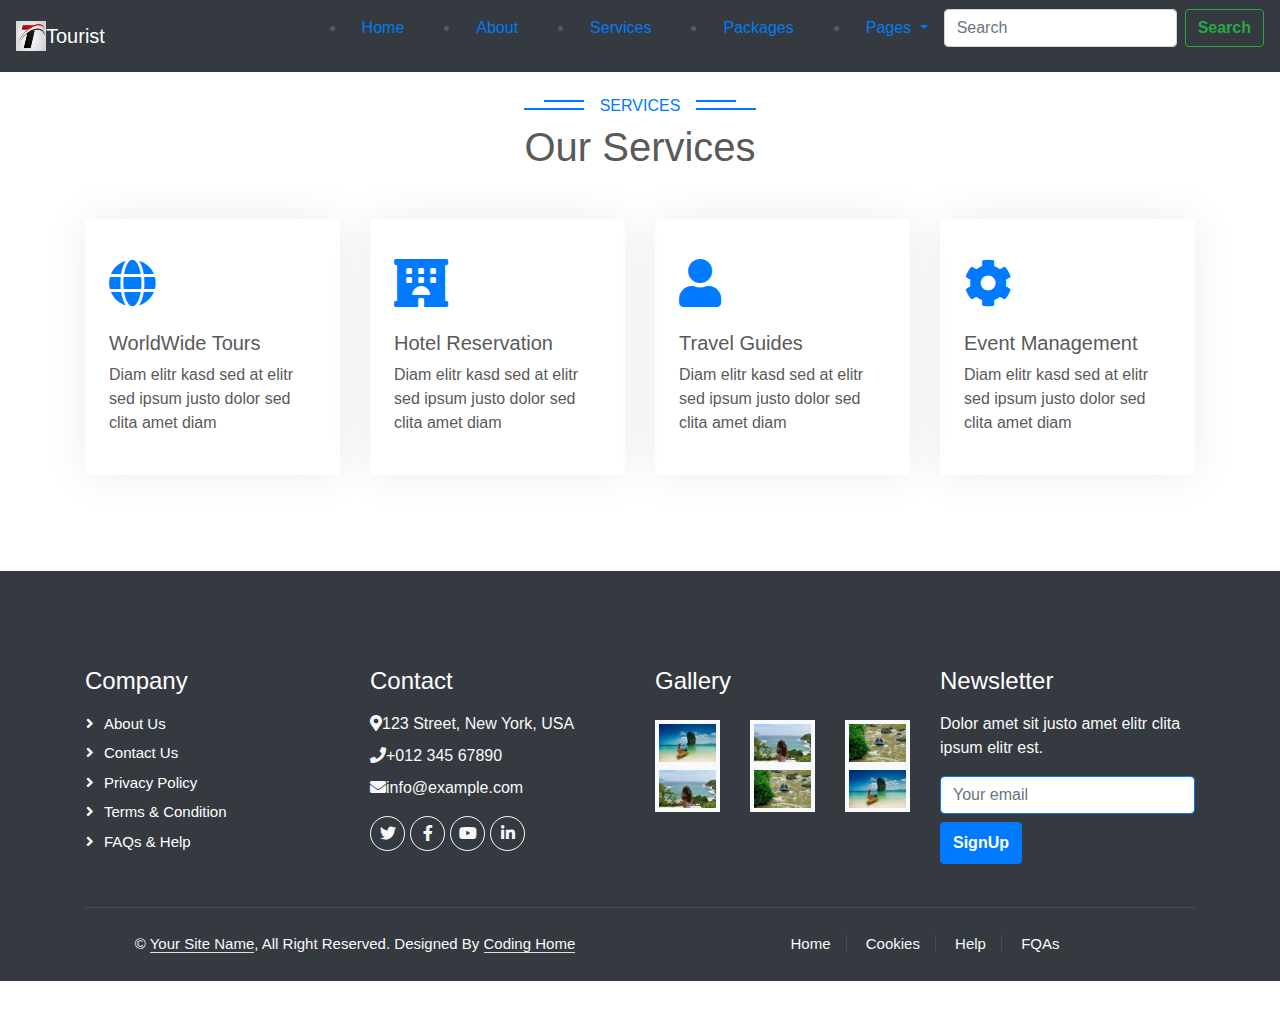
<file: service.html>
<! DOCTYPE html>
<html>
<head>
<title>Tourist</title>

<link rel="icon" type="image/x-icon" href="E:\project file\images\Travel.png">
 <meta charset="utf-8">
  <meta name="viewport" content="width=device-width, initial-scale=1">
<!-- Latest compiled and minified CSS -->
<link rel="stylesheet" href="https://cdn.jsdelivr.net/npm/bootstrap@4.6.2/dist/css/bootstrap.min.css">

<link rel="stylesheet" href="https://use.fontawesome.com/releases/v5.7.0/css/all.css" >


<!-- jQuery library -->
<script src="https://cdn.jsdelivr.net/npm/jquery@3.6.3/dist/jquery.slim.min.js"></script>

<!-- Popper JS -->
<script src="https://cdn.jsdelivr.net/npm/popper.js@1.16.1/dist/umd/popper.min.js"></script>

<!-- Latest compiled JavaScript -->
<script src="https://cdn.jsdelivr.net/npm/bootstrap@4.6.2/dist/js/bootstrap.bundle.min.js"></script>

</head>


    
   <link href="css/bootstrap.min.css" rel="stylesheet">
    
    <link href="css/stylesheet.css" rel="stylesheet">

<body>
    <header>
  <nav  class="navbar navbar-expand-md navbar-dark fixed-top bg-dark">
    <a  class="navbar-brand" href="#">
	<img src="images/Travel.png" width="30" height="30" class="d-inline-block align-top" alt="">Tourist</a>
    <button class="navbar-toggler" type="button" data-toggle="collapse" data-target="#navbarCollapse" aria-controls="navbarCollapse" aria-expanded="false" aria-label="Toggle navigation">
      <span class="navbar-toggler-icon"></span>
    </button>
    <div class="collapse navbar-collapse" id="navbarCollapse">
      <ul class="navbar-nav mr-auto"></ul>
        <ul><li class="nav-item active">
          <a href="index.html" class="nav-item nav-link active">Home <span class="sr-only">(current)</span></a></ul>
        <ul></li>
        <li class="nav-item">
          <a href="about.html" class="nav-item nav-link">About</a>
        </li></ul>
		<ul><li class="nav-item">
          <a href="service.html" class="nav-item nav-link">Services</a>
        </li></ul>
		<ul><li class="nav-item">
          <a href="package.html" class="nav-item nav-link">Packages</a>
        </li> </ul>
		<ul><li class="nav-item dropdown">
        <a class="nav-link dropdown-toggle" href="#" id="navbarDropdownMenuLink" data-toggle="dropdown" aria-haspopup="true" aria-expanded="false">
          Pages
        </a>
        <div class="dropdown-menu" aria-labelledby="navbarDropdownMenuLink">
          <a href="destination.html" class="dropdown-item">Destination</a>
                            <a href="Road Trips.html" class="dropdown-item">Road Trips</a>
                            <a href="team.html" class="dropdown-item">Travel Guides</a>
                            <a href="testimonial.html" class="dropdown-item">Testimonial</a>
                            </div>
      </li>
      </ul>
      <form class="form-inline mt-2 mt-md-0">
        <input class="form-control mr-sm-2" type="text" placeholder="Search" aria-label="Search">
        <button class="btn btn-outline-success my-2 my-sm-0" type="submit">Search</button>
      </form>
    </div>
  </nav>
</header>
  <!-- Service Start -->
    <div class="container-xxl py-5">
        <div class="container">
            <div class="text-center wow fadeInUp" data-wow-delay="0.1s">
                <h6 class="section-title bg-white text-center text-primary px-3">Services</h6>
                <h1 class="mb-5">Our Services</h1>
            </div>
            <div class="row g-4">
                <div class="col-lg-3 col-sm-6 wow fadeInUp" data-wow-delay="0.1s">
                    <div class="service-item rounded pt-3">
                        <div class="p-4">
                            <i class="fa fa-3x fa-globe text-primary mb-4"></i>
                            <h5>WorldWide Tours</h5>
                            <p>Diam elitr kasd sed at elitr sed ipsum justo dolor sed clita amet diam</p>
                        </div>
                    </div>
                </div>
                <div class="col-lg-3 col-sm-6 wow fadeInUp" data-wow-delay="0.3s">
                    <div class="service-item rounded pt-3">
                        <div class="p-4">
                            <i class="fa fa-3x fa-hotel text-primary mb-4"></i>
                            <h5>Hotel Reservation</h5>
                            <p>Diam elitr kasd sed at elitr sed ipsum justo dolor sed clita amet diam</p>
                        </div>
                    </div>
                </div>
                <div class="col-lg-3 col-sm-6 wow fadeInUp" data-wow-delay="0.5s">
                    <div class="service-item rounded pt-3">
                        <div class="p-4">
                            <i class="fa fa-3x fa-user text-primary mb-4"></i>
                            <h5>Travel Guides</h5>
                            <p>Diam elitr kasd sed at elitr sed ipsum justo dolor sed clita amet diam</p>
                        </div>
                    </div>
                </div>
                <div class="col-lg-3 col-sm-6 wow fadeInUp" data-wow-delay="0.7s">
                    <div class="service-item rounded pt-3">
                        <div class="p-4">
                            <i class="fa fa-3x fa-cog text-primary mb-4"></i>
                            <h5>Event Management</h5>
                            <p>Diam elitr kasd sed at elitr sed ipsum justo dolor sed clita amet diam</p>
                        </div>
                    </div>
                </div>
            </div>
        </div>
    </div>
    <!-- Service End -->
	  <!-- Footer Start -->
    <div class="container-fluid bg-dark text-light footer pt-5 mt-5 wow fadeIn" data-wow-delay="0.1s">
        <div class="container py-5">
            <div class="row g-5">
                <div class="col-lg-3 col-md-6">
                    <h4 class="text-white mb-3">Company</h4>
                    <a class="btn btn-link" href="">About Us</a>
                    <a class="btn btn-link" href="">Contact Us</a>
                    <a class="btn btn-link" href="">Privacy Policy</a>
                    <a class="btn btn-link" href="">Terms & Condition</a>
                    <a class="btn btn-link" href="">FAQs & Help</a>
                </div>
                <div class="col-lg-3 col-md-6">
                    <h4 class="text-white mb-3">Contact</h4>
                    <p class="mb-2"><i class="fa fa-map-marker-alt me-3"></i>123 Street, New York, USA</p>
                    <p class="mb-2"><i class="fas fa-phone me-3"></i>+012 345 67890</p>
                    <p class="mb-2"><i class="fa fa-envelope me-3"></i>info@example.com</p>
                    <div class="d-flex pt-2">
                        <a class="btn btn-outline-light btn-social" href=""><i class="fab fa-twitter"></i></a>
                        <a class="btn btn-outline-light btn-social" href=""><i class="fab fa-facebook-f"></i></a>
                        <a class="btn btn-outline-light btn-social" href=""><i class="fab fa-youtube"></i></a>
                        <a class="btn btn-outline-light btn-social" href=""><i class="fab fa-linkedin-in"></i></a>
                    </div>
                </div>
                <div class="col-lg-3 col-md-6">
                    <h4 class="text-white mb-3">Gallery</h4>
                    <div class="row g-2 pt-2">
                        <div class="col-4">
                            <img class="img-fluid bg-light p-1" src="images/package-1.jpg" alt="">
                        </div>
                        <div class="col-4">
                            <img class="img-fluid bg-light p-1" src="images/package-2.jpg" alt="">
                        </div>
                        <div class="col-4">
                            <img class="img-fluid bg-light p-1" src="images/package-3.jpg" alt="">
                        </div>
                        <div class="col-4">
                            <img class="img-fluid bg-light p-1" src="images/package-2.jpg" alt="">
                        </div>
                        <div class="col-4">
                            <img class="img-fluid bg-light p-1" src="images/package-3.jpg" alt="">
                        </div>
                        <div class="col-4">
                            <img class="img-fluid bg-light p-1" src="images/package-1.jpg" alt="">
                        </div>
                    </div>
                </div>
                <div class="col-lg-3 col-md-6">
                    <h4 class="text-white mb-3">Newsletter</h4>
                    <p>Dolor amet sit justo amet elitr clita ipsum elitr est.</p>
                    <div class="position-relative mx-auto" style="max-width: 400px;">
                        <input class="form-control border-primary w-100 py-3 ps-4 pe-5" type="text" placeholder="Your email">
                        <button type="button" class="btn btn-primary py-2 position-absolute top-0 end-0 mt-2 me-2">SignUp</button>
                    </div>
                </div>
            </div>
        </div>
        <div class="container">
            <div class="copyright">
                <div class="row">
                    <div class="col-md-6 text-center text-md-start mb-3 mb-md-0">
                        &copy; <a class="border-bottom" href="#">Your Site Name</a>, All Right Reserved.

                    
                        Designed By <a class="border-bottom" href="#">Coding Home</a>
                    </div>
                    <div class="col-md-6 text-center text-md-end">
                        <div class="footer-menu">
                            <a href="">Home</a>
                            <a href="">Cookies</a>
                            <a href="">Help</a>
                            <a href="">FQAs</a>
                        </div>
                    </div>
                </div>
            </div>
        </div>
    </div>
    <!-- Footer End -->
	</body>
</html>
</file>
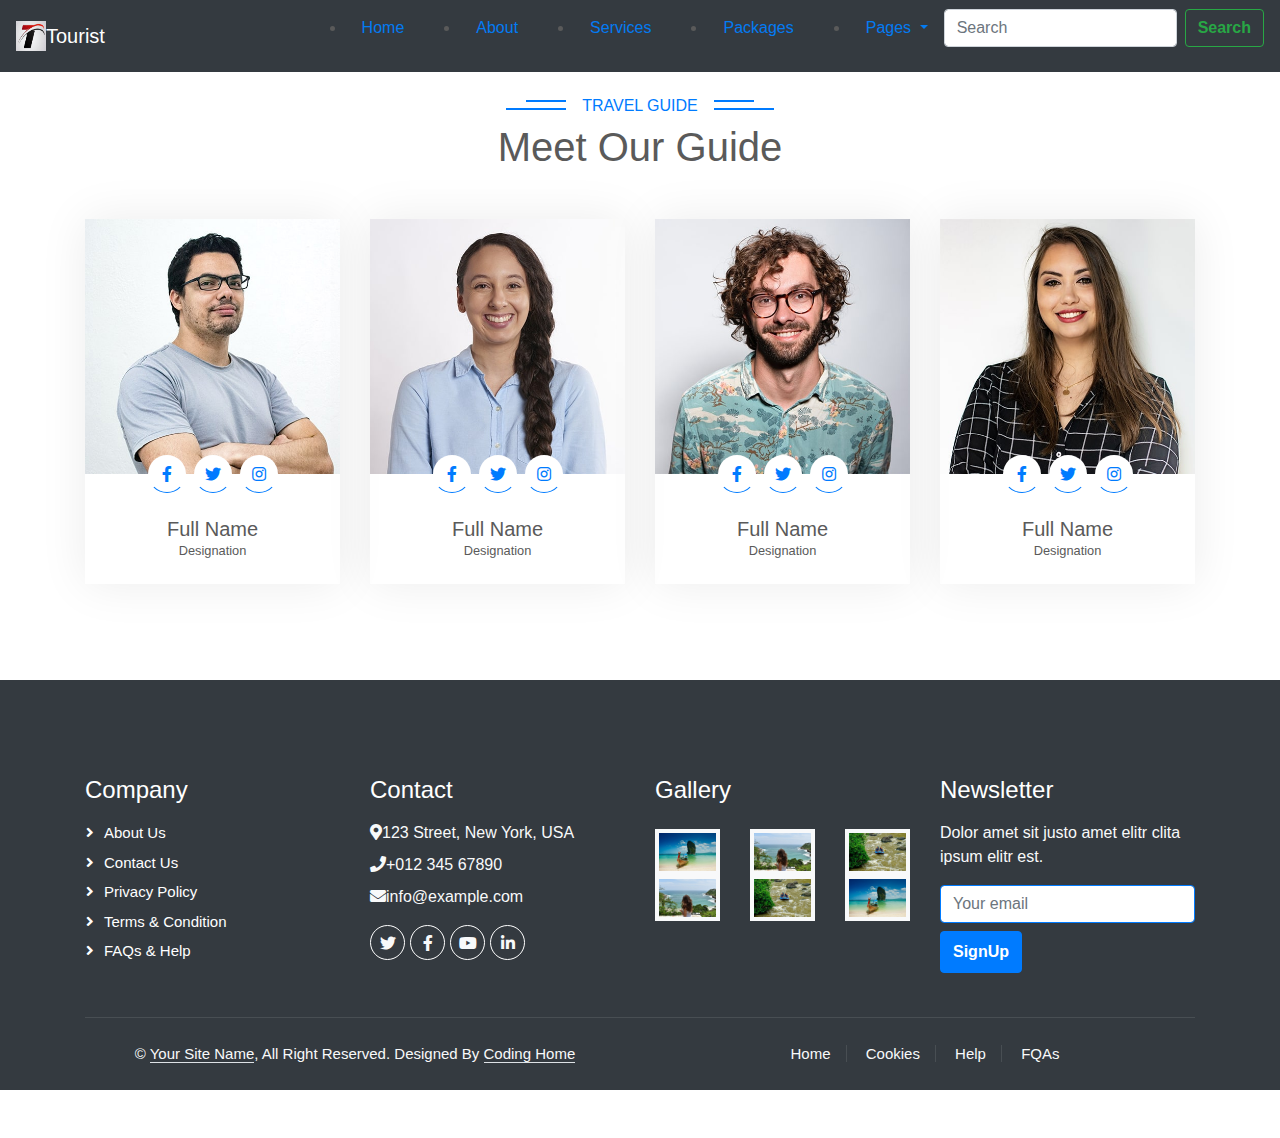
<file: team.html>
<! DOCTYPE html>
<html>
<head>
<title>Tourist</title>

<link rel="icon" type="image/x-icon" href="E:\project file\images\Travel.png">
  <meta charset="utf-8">
  <meta name="viewport" content="width=device-width, initial-scale=1">
<!-- Latest compiled and minified CSS -->
<link rel="stylesheet" href="https://cdn.jsdelivr.net/npm/bootstrap@4.6.2/dist/css/bootstrap.min.css">

<link rel="stylesheet" href="https://use.fontawesome.com/releases/v5.7.0/css/all.css" >


<!-- jQuery library -->
<script src="https://cdn.jsdelivr.net/npm/jquery@3.6.3/dist/jquery.slim.min.js"></script>

<!-- Popper JS -->
<script src="https://cdn.jsdelivr.net/npm/popper.js@1.16.1/dist/umd/popper.min.js"></script>

<!-- Latest compiled JavaScript -->
<script src="https://cdn.jsdelivr.net/npm/bootstrap@4.6.2/dist/js/bootstrap.bundle.min.js"></script>

</head>


    
    <link href="css/bootstrap.min.css" rel="stylesheet">
    
    <link href="css/stylesheet.css" rel="stylesheet">

<body>
    <header>
  <nav  class="navbar navbar-expand-md navbar-dark fixed-top bg-dark">
    <a  class="navbar-brand" href="#">
	<img src="images/Travel.png" width="30" height="30" class="d-inline-block align-top" alt="">Tourist</a>
    <button class="navbar-toggler" type="button" data-toggle="collapse" data-target="#navbarCollapse" aria-controls="navbarCollapse" aria-expanded="false" aria-label="Toggle navigation">
      <span class="navbar-toggler-icon"></span>
    </button>
    <div class="collapse navbar-collapse" id="navbarCollapse">
      <ul class="navbar-nav mr-auto"></ul>
        <ul><li class="nav-item active">
          <a href="index.html" class="nav-item nav-link active">Home <span class="sr-only">(current)</span></a></ul>
        <ul></li>
        <li class="nav-item">
          <a href="about.html" class="nav-item nav-link">About</a>
        </li></ul>
		<ul><li class="nav-item">
          <a href="service.html" class="nav-item nav-link">Services</a>
        </li></ul>
		<ul><li class="nav-item">
          <a href="package.html" class="nav-item nav-link">Packages</a>
        </li> </ul>
		<ul><li class="nav-item dropdown">
        <a class="nav-link dropdown-toggle" href="#" id="navbarDropdownMenuLink" data-toggle="dropdown" aria-haspopup="true" aria-expanded="false">
          Pages
        </a>
        <div class="dropdown-menu" aria-labelledby="navbarDropdownMenuLink">
          <a href="destination.html" class="dropdown-item">Destination</a>
                            <a href="Road Trips.html" class="dropdown-item">Road Trips</a>
                            <a href="team.html" class="dropdown-item">Travel Guides</a>
                            <a href="testimonial.html" class="dropdown-item">Testimonial</a>
                            </div>
      </li>
      </ul>
      <form class="form-inline mt-2 mt-md-0">
        <input class="form-control mr-sm-2" type="text" placeholder="Search" aria-label="Search">
        <button class="btn btn-outline-success my-2 my-sm-0" type="submit">Search</button>
      </form>
    </div>
  </nav>
</header>
 <!-- Team Start -->
    <div class="container-xxl py-5">
        <div class="container">
            <div class="text-center wow fadeInUp" data-wow-delay="0.1s">
                <h6 class="section-title bg-white text-center text-primary px-3">Travel Guide</h6>
                <h1 class="mb-5">Meet Our Guide</h1>
            </div>
            <div class="row g-4">
                <div class="col-lg-3 col-md-6 wow fadeInUp" data-wow-delay="0.1s">
                    <div class="team-item">
                        <div class="overflow-hidden">
                            <img class="img-fluid" src="images/team-1.jpg" alt="">
                        </div>
                        <div class="position-relative d-flex justify-content-center" style="margin-top: -19px;">
                            <a class="btn btn-square mx-1" href=""><i class="fab fa-facebook-f"></i></a>
                            <a class="btn btn-square mx-1" href=""><i class="fab fa-twitter"></i></a>
                            <a class="btn btn-square mx-1" href=""><i class="fab fa-instagram"></i></a>
                        </div>
                        <div class="text-center p-4">
                            <h5 class="mb-0">Full Name</h5>
                            <small>Designation</small>
                        </div>
                    </div>
                </div>
                <div class="col-lg-3 col-md-6 wow fadeInUp" data-wow-delay="0.3s">
                    <div class="team-item">
                        <div class="overflow-hidden">
                            <img class="img-fluid" src="images/team-2.jpg" alt="">
                        </div>
                        <div class="position-relative d-flex justify-content-center" style="margin-top: -19px;">
                            <a class="btn btn-square mx-1" href=""><i class="fab fa-facebook-f"></i></a>
                            <a class="btn btn-square mx-1" href=""><i class="fab fa-twitter"></i></a>
                            <a class="btn btn-square mx-1" href=""><i class="fab fa-instagram"></i></a>
                        </div>
                        <div class="text-center p-4">
                            <h5 class="mb-0">Full Name</h5>
                            <small>Designation</small>
                        </div>
                    </div>
                </div>
                <div class="col-lg-3 col-md-6 wow fadeInUp" data-wow-delay="0.5s">
                    <div class="team-item">
                        <div class="overflow-hidden">
                            <img class="img-fluid" src="images/team-3.jpg" alt="">
                        </div>
                        <div class="position-relative d-flex justify-content-center" style="margin-top: -19px;">
                            <a class="btn btn-square mx-1" href=""><i class="fab fa-facebook-f"></i></a>
                            <a class="btn btn-square mx-1" href=""><i class="fab fa-twitter"></i></a>
                            <a class="btn btn-square mx-1" href=""><i class="fab fa-instagram"></i></a>
                        </div>
                        <div class="text-center p-4">
                            <h5 class="mb-0">Full Name</h5>
                            <small>Designation</small>
                        </div>
                    </div>
                </div>
                <div class="col-lg-3 col-md-6 wow fadeInUp" data-wow-delay="0.7s">
                    <div class="team-item">
                        <div class="overflow-hidden">
                            <img class="img-fluid" src="images/team-4.jpg" alt="">
                        </div>
                        <div class="position-relative d-flex justify-content-center" style="margin-top: -19px;">
                            <a class="btn btn-square mx-1" href=""><i class="fab fa-facebook-f"></i></a>
                            <a class="btn btn-square mx-1" href=""><i class="fab fa-twitter"></i></a>
                            <a class="btn btn-square mx-1" href=""><i class="fab fa-instagram"></i></a>
                        </div>
                        <div class="text-center p-4">
                            <h5 class="mb-0">Full Name</h5>
                            <small>Designation</small>
                        </div>
                    </div>
                </div>
            </div>
        </div>
    </div>
    <!-- Team End -->
	  <!-- Footer Start -->
    <div class="container-fluid bg-dark text-light footer pt-5 mt-5 wow fadeIn" data-wow-delay="0.1s">
        <div class="container py-5">
            <div class="row g-5">
                <div class="col-lg-3 col-md-6">
                    <h4 class="text-white mb-3">Company</h4>
                    <a class="btn btn-link" href="">About Us</a>
                    <a class="btn btn-link" href="">Contact Us</a>
                    <a class="btn btn-link" href="">Privacy Policy</a>
                    <a class="btn btn-link" href="">Terms & Condition</a>
                    <a class="btn btn-link" href="">FAQs & Help</a>
                </div>
                <div class="col-lg-3 col-md-6">
                    <h4 class="text-white mb-3">Contact</h4>
                    <p class="mb-2"><i class="fa fa-map-marker-alt me-3"></i>123 Street, New York, USA</p>
                    <p class="mb-2"><i class="fas fa-phone me-3"></i>+012 345 67890</p>
                    <p class="mb-2"><i class="fa fa-envelope me-3"></i>info@example.com</p>
                    <div class="d-flex pt-2">
                        <a class="btn btn-outline-light btn-social" href=""><i class="fab fa-twitter"></i></a>
                        <a class="btn btn-outline-light btn-social" href=""><i class="fab fa-facebook-f"></i></a>
                        <a class="btn btn-outline-light btn-social" href=""><i class="fab fa-youtube"></i></a>
                        <a class="btn btn-outline-light btn-social" href=""><i class="fab fa-linkedin-in"></i></a>
                    </div>
                </div>
                <div class="col-lg-3 col-md-6">
                    <h4 class="text-white mb-3">Gallery</h4>
                    <div class="row g-2 pt-2">
                        <div class="col-4">
                            <img class="img-fluid bg-light p-1" src="images/package-1.jpg" alt="">
                        </div>
                        <div class="col-4">
                            <img class="img-fluid bg-light p-1" src="images/package-2.jpg" alt="">
                        </div>
                        <div class="col-4">
                            <img class="img-fluid bg-light p-1" src="images/package-3.jpg" alt="">
                        </div>
                        <div class="col-4">
                            <img class="img-fluid bg-light p-1" src="images/package-2.jpg" alt="">
                        </div>
                        <div class="col-4">
                            <img class="img-fluid bg-light p-1" src="images/package-3.jpg" alt="">
                        </div>
                        <div class="col-4">
                            <img class="img-fluid bg-light p-1" src="images/package-1.jpg" alt="">
                        </div>
                    </div>
                </div>
                <div class="col-lg-3 col-md-6">
                    <h4 class="text-white mb-3">Newsletter</h4>
                    <p>Dolor amet sit justo amet elitr clita ipsum elitr est.</p>
                    <div class="position-relative mx-auto" style="max-width: 400px;">
                        <input class="form-control border-primary w-100 py-3 ps-4 pe-5" type="text" placeholder="Your email">
                        <button type="button" class="btn btn-primary py-2 position-absolute top-0 end-0 mt-2 me-2">SignUp</button>
                    </div>
                </div>
            </div>
        </div>
        <div class="container">
            <div class="copyright">
                <div class="row">
                    <div class="col-md-6 text-center text-md-start mb-3 mb-md-0">
                        &copy; <a class="border-bottom" href="#">Your Site Name</a>, All Right Reserved.

                    
                        Designed By <a class="border-bottom" href="#">Coding Home</a>
                    </div>
                    <div class="col-md-6 text-center text-md-end">
                        <div class="footer-menu">
                            <a href="">Home</a>
                            <a href="">Cookies</a>
                            <a href="">Help</a>
                            <a href="">FQAs</a>
                        </div>
                    </div>
                </div>
            </div>
        </div>
    </div>
    <!-- Footer End -->
</body>
</html>
</file>
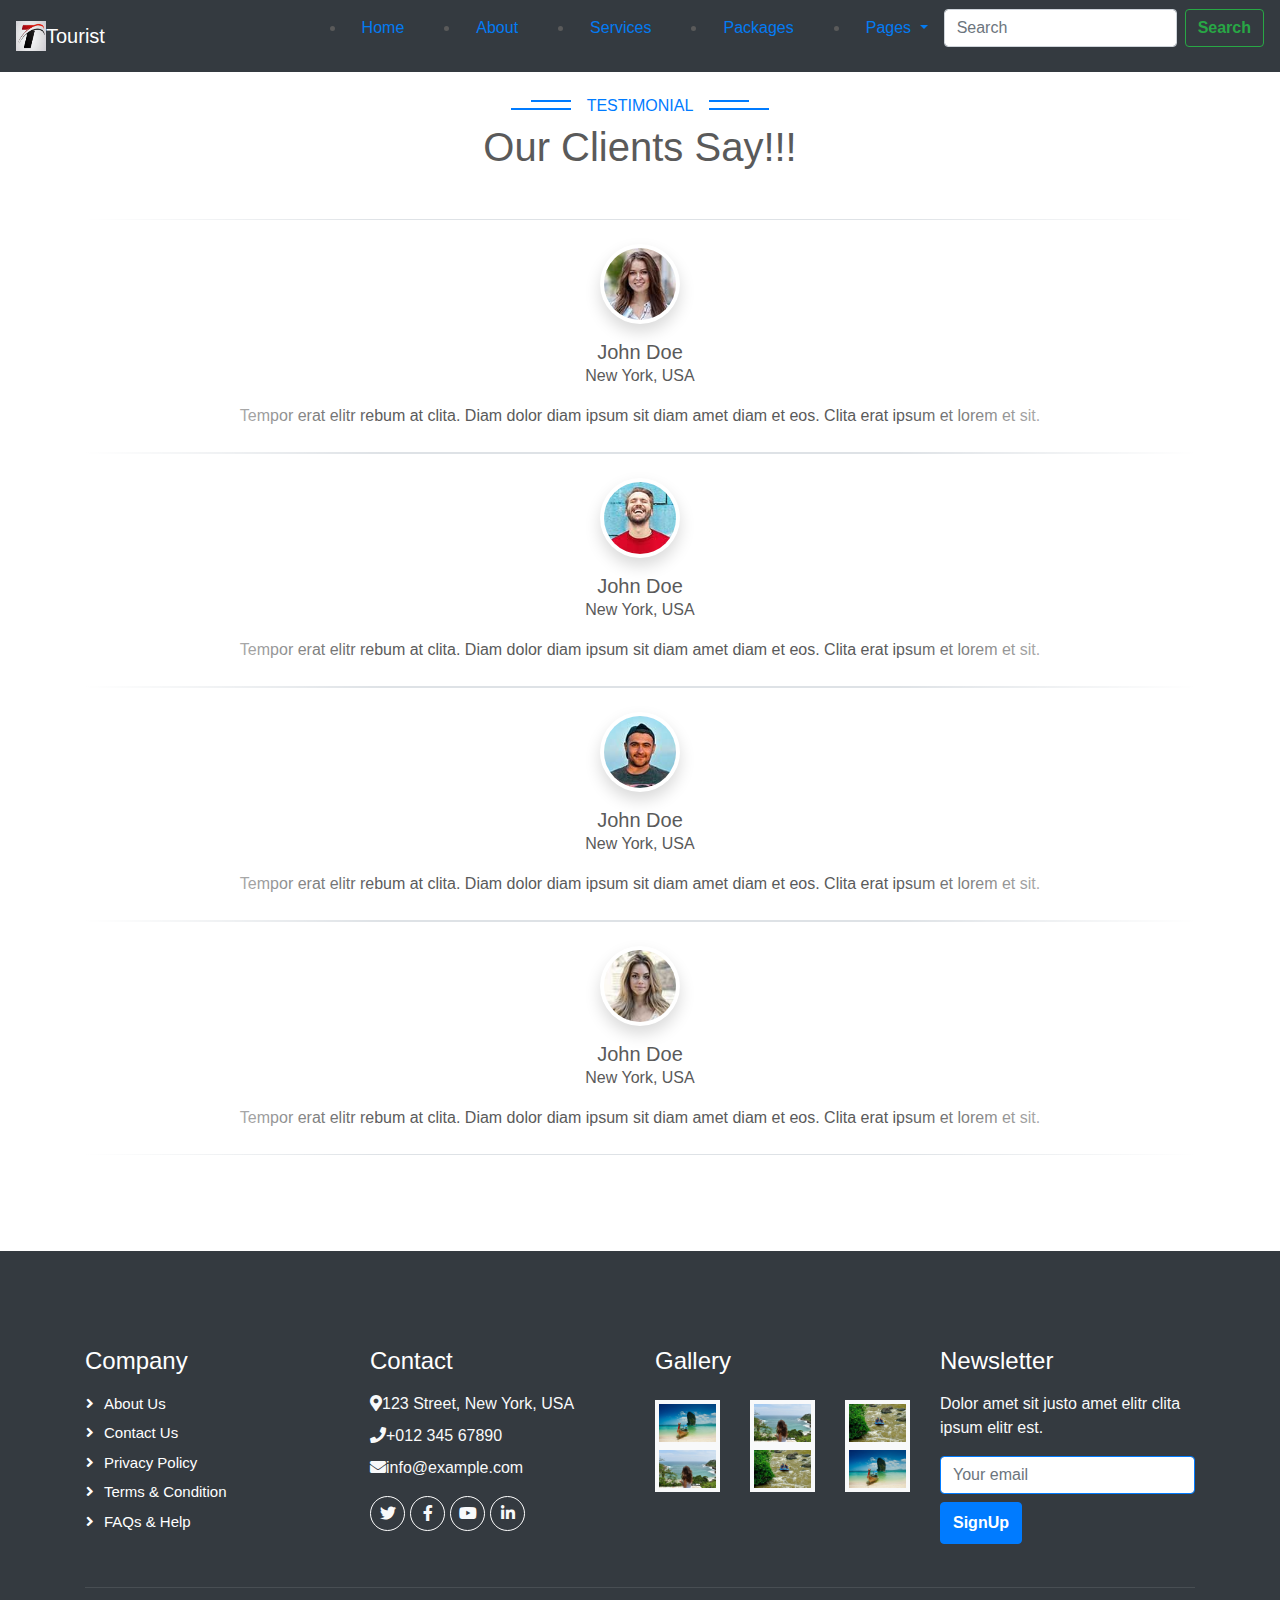
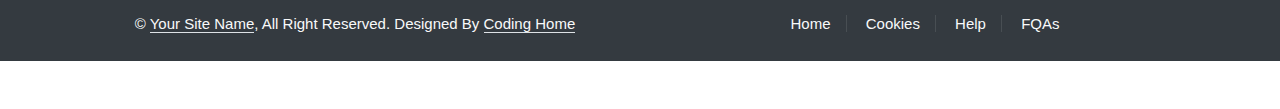
<file: testimonial.html>
<! DOCTYPE html>
<html>
<head>
<title>Tourist</title>

<link rel="icon" type="image/x-icon" href="E:\project file\images\Travel.png">
  <meta charset="utf-8">
  <meta name="viewport" content="width=device-width, initial-scale=1">
<!-- Latest compiled and minified CSS -->
<link rel="stylesheet" href="https://cdn.jsdelivr.net/npm/bootstrap@4.6.2/dist/css/bootstrap.min.css">

<link rel="stylesheet" href="https://use.fontawesome.com/releases/v5.7.0/css/all.css" >


<!-- jQuery library -->
<script src="https://cdn.jsdelivr.net/npm/jquery@3.6.3/dist/jquery.slim.min.js"></script>

<!-- Popper JS -->
<script src="https://cdn.jsdelivr.net/npm/popper.js@1.16.1/dist/umd/popper.min.js"></script>

<!-- Latest compiled JavaScript -->
<script src="https://cdn.jsdelivr.net/npm/bootstrap@4.6.2/dist/js/bootstrap.bundle.min.js"></script>

</head>


    
    <link href="css/bootstrap.min.css" rel="stylesheet">
    
    <link href="css/stylesheet.css" rel="stylesheet">
<body>
    <header>
  <nav  class="navbar navbar-expand-md navbar-dark fixed-top bg-dark">
    <a  class="navbar-brand" href="#">
	<img src="images/Travel.png" width="30" height="30" class="d-inline-block align-top" alt="">Tourist</a>
    <button class="navbar-toggler" type="button" data-toggle="collapse" data-target="#navbarCollapse" aria-controls="navbarCollapse" aria-expanded="false" aria-label="Toggle navigation">
      <span class="navbar-toggler-icon"></span>
    </button>
    <div class="collapse navbar-collapse" id="navbarCollapse">
      <ul class="navbar-nav mr-auto"></ul>
        <ul><li class="nav-item active">
          <a href="index.html" class="nav-item nav-link active">Home <span class="sr-only">(current)</span></a></ul>
        <ul></li>
        <li class="nav-item">
          <a href="about.html" class="nav-item nav-link">About</a>
        </li></ul>
		<ul><li class="nav-item">
          <a href="service.html" class="nav-item nav-link">Services</a>
        </li></ul>
		<ul><li class="nav-item">
          <a href="package.html" class="nav-item nav-link">Packages</a>
        </li> </ul>
		<ul><li class="nav-item dropdown">
        <a class="nav-link dropdown-toggle" href="#" id="navbarDropdownMenuLink" data-toggle="dropdown" aria-haspopup="true" aria-expanded="false">
          Pages
        </a>
        <div class="dropdown-menu" aria-labelledby="navbarDropdownMenuLink">
          <a href="destination.html" class="dropdown-item">Destination</a>
                            <a href="Road Trips.html" class="dropdown-item">Road Trips</a>
                            <a href="team.html" class="dropdown-item">Travel Guides</a>
                            <a href="testimonial.html" class="dropdown-item">Testimonial</a>
                            </div>
      </li>
      </ul>
      <form class="form-inline mt-2 mt-md-0">
        <input class="form-control mr-sm-2" type="text" placeholder="Search" aria-label="Search">
        <button class="btn btn-outline-success my-2 my-sm-0" type="submit">Search</button>
      </form>
    </div>
  </nav>
</header>
<!-- Testimonial Start -->
    <div class="container-xxl py-5 wow fadeInUp" data-wow-delay="0.1s">
        <div class="container">
            <div class="text-center">
                <h6 class="section-title bg-white text-center text-primary px-3">Testimonial</h6>
                <h1 class="mb-5">Our Clients Say!!!</h1>
            </div>
            <div class="owl-carousel testimonial-carousel position-relative">
                <div class="testimonial-item bg-white text-center border p-4">
                    <img class="bg-white rounded-circle shadow p-1 mx-auto mb-3" src="images/testimonial-1.jpg" style="width: 80px; height: 80px;">
                    <h5 class="mb-0">John Doe</h5>
                    <p>New York, USA</p>
                    <p class="mb-0">Tempor erat elitr rebum at clita. Diam dolor diam ipsum sit diam amet diam et eos. Clita erat ipsum et lorem et sit.</p>
                </div>
                <div class="testimonial-item bg-white text-center border p-4">
                    <img class="bg-white rounded-circle shadow p-1 mx-auto mb-3" src="images/testimonial-2.jpg" style="width: 80px; height: 80px;">
                    <h5 class="mb-0">John Doe</h5>
                    <p>New York, USA</p>
                    <p class="mt-2 mb-0">Tempor erat elitr rebum at clita. Diam dolor diam ipsum sit diam amet diam et eos. Clita erat ipsum et lorem et sit.</p>
                </div>
                <div class="testimonial-item bg-white text-center border p-4">
                    <img class="bg-white rounded-circle shadow p-1 mx-auto mb-3" src="images/testimonial-3.jpg" style="width: 80px; height: 80px;">
                    <h5 class="mb-0">John Doe</h5>
                    <p>New York, USA</p>
                    <p class="mt-2 mb-0">Tempor erat elitr rebum at clita. Diam dolor diam ipsum sit diam amet diam et eos. Clita erat ipsum et lorem et sit.</p>
                </div>
                <div class="testimonial-item bg-white text-center border p-4">
                    <img class="bg-white rounded-circle shadow p-1 mx-auto mb-3" src="images/testimonial-4.jpg" style="width: 80px; height: 80px;">
                    <h5 class="mb-0">John Doe</h5>
                    <p>New York, USA</p>
                    <p class="mt-2 mb-0">Tempor erat elitr rebum at clita. Diam dolor diam ipsum sit diam amet diam et eos. Clita erat ipsum et lorem et sit.</p>
                </div>
            </div>
        </div>
    </div>
    <!-- Testimonial End -->
	  <!-- Footer Start -->
    <div class="container-fluid bg-dark text-light footer pt-5 mt-5 wow fadeIn" data-wow-delay="0.1s">
        <div class="container py-5">
            <div class="row g-5">
                <div class="col-lg-3 col-md-6">
                    <h4 class="text-white mb-3">Company</h4>
                    <a class="btn btn-link" href="">About Us</a>
                    <a class="btn btn-link" href="">Contact Us</a>
                    <a class="btn btn-link" href="">Privacy Policy</a>
                    <a class="btn btn-link" href="">Terms & Condition</a>
                    <a class="btn btn-link" href="">FAQs & Help</a>
                </div>
                <div class="col-lg-3 col-md-6">
                    <h4 class="text-white mb-3">Contact</h4>
                    <p class="mb-2"><i class="fa fa-map-marker-alt me-3"></i>123 Street, New York, USA</p>
                    <p class="mb-2"><i class="fas fa-phone me-3"></i>+012 345 67890</p>
                    <p class="mb-2"><i class="fa fa-envelope me-3"></i>info@example.com</p>
                    <div class="d-flex pt-2">
                        <a class="btn btn-outline-light btn-social" href=""><i class="fab fa-twitter"></i></a>
                        <a class="btn btn-outline-light btn-social" href=""><i class="fab fa-facebook-f"></i></a>
                        <a class="btn btn-outline-light btn-social" href=""><i class="fab fa-youtube"></i></a>
                        <a class="btn btn-outline-light btn-social" href=""><i class="fab fa-linkedin-in"></i></a>
                    </div>
                </div>
                <div class="col-lg-3 col-md-6">
                    <h4 class="text-white mb-3">Gallery</h4>
                    <div class="row g-2 pt-2">
                        <div class="col-4">
                            <img class="img-fluid bg-light p-1" src="images/package-1.jpg" alt="">
                        </div>
                        <div class="col-4">
                            <img class="img-fluid bg-light p-1" src="images/package-2.jpg" alt="">
                        </div>
                        <div class="col-4">
                            <img class="img-fluid bg-light p-1" src="images/package-3.jpg" alt="">
                        </div>
                        <div class="col-4">
                            <img class="img-fluid bg-light p-1" src="images/package-2.jpg" alt="">
                        </div>
                        <div class="col-4">
                            <img class="img-fluid bg-light p-1" src="images/package-3.jpg" alt="">
                        </div>
                        <div class="col-4">
                            <img class="img-fluid bg-light p-1" src="images/package-1.jpg" alt="">
                        </div>
                    </div>
                </div>
                <div class="col-lg-3 col-md-6">
                    <h4 class="text-white mb-3">Newsletter</h4>
                    <p>Dolor amet sit justo amet elitr clita ipsum elitr est.</p>
                    <div class="position-relative mx-auto" style="max-width: 400px;">
                        <input class="form-control border-primary w-100 py-3 ps-4 pe-5" type="text" placeholder="Your email">
                        <button type="button" class="btn btn-primary py-2 position-absolute top-0 end-0 mt-2 me-2">SignUp</button>
                    </div>
                </div>
            </div>
        </div>
        <div class="container">
            <div class="copyright">
                <div class="row">
                    <div class="col-md-6 text-center text-md-start mb-3 mb-md-0">
                        &copy; <a class="border-bottom" href="#">Your Site Name</a>, All Right Reserved.

                    
                        Designed By <a class="border-bottom" href="#">Coding Home</a>
                    </div>
                    <div class="col-md-6 text-center text-md-end">
                        <div class="footer-menu">
                            <a href="">Home</a>
                            <a href="">Cookies</a>
                            <a href="">Help</a>
                            <a href="">FQAs</a>
                        </div>
                    </div>
                </div>
            </div>
        </div>
    </div>
    <!-- Footer End -->
        
</body>
</html>
</file>
<file: css/stylesheet.css>
.carousel-item video{
	z-index: 000;
	position:absolute;
	top: 0;
	left: 0;
	width: 100%;
	height: 100%;
	object-filt: cover;
}
.video-slide{
	z-index:000;
	position:absolute;
	top:0;
	left:0;
	width:100%;
	height:100%;
	object-fit:cover;
}
.carousel-caption p{
	font-size:25px;
}   
body {
	background:url(https://upload.travelawaits.com/ta/uploads/2021/04/the-salt-flats-of-salar-de-uy8a258c-1024x683.jpg);
    background-position: center center;
    background-repeat: no-repeat;
    background-size: cover;
	background-attachment:fixed;
	background-attachment:fixed;
	padding-top: 3rem;
	padding-bottom: 3rem;
	color: #5a5a5a;
}

.carousel {
  margin-bottom: 4rem;
}

.carousel-caption {
  bottom: 3rem;
  z-index: 10;
}

.carousel-item {
  height: 32rem;
}
.carousel-item > img {
  position: absolute;
  top: 0;
  left: 0;
  min-width: 100%;
  height: 32rem;
}

.marketing .col-lg-4 {
  margin-bottom: 1.5rem;
  text-align: center;
}
.marketing h2 {
  font-weight: 400;
}
/* rtl:begin:ignore */
.marketing .col-lg-4 p {
  margin-right: .75rem;
  margin-left: .75rem;
}

.featurette-divider {
  margin: 5rem 0; 
}

.featurette-heading {
  font-weight: 300;
  line-height: 1;
  letter-spacing: -.05rem;
}

@media (min-width: 40em) {
  .carousel-caption p {
    margin-bottom: 1.25rem;
    font-size: 2 rem;
    line-height: 1.4;
  }

  .featurette-heading {
    font-size: 50px;
  }
}

@media (min-width: 62em) {
  .featurette-heading {
    margin-top: 7rem;
  }
}
/*** Button ***/
.btn {
    font-family: 'Nunito', sans-serif;
    font-weight: 600;
    transition: .5s;
}

.btn.btn-primary,
.btn.btn-secondary {
    color: #FFFFFF;
}

.btn-square {
    width: 38px;
    height: 38px;
}

.btn-sm-square {
    width: 32px;
    height: 32px;
}

.btn-lg-square {
    width: 48px;
    height: 48px;
}

.btn-square,
.btn-sm-square,
.btn-lg-square {
    padding: 0;
    display: flex;
    align-items: center;
    justify-content: center;
    font-weight: normal;
    border-radius: 0px;
}

/*** Hero Header ***/
.hero-header {
    background: linear-gradient(rgba(20, 20, 31, .7), rgba(20, 20, 31, .7)), url(../img/bg-hero.jpg);
    background-position: center center;
    background-repeat: no-repeat;
    background-size: cover;
}

.breadcrumb-item + .breadcrumb-item::before {
    color: rgba(255, 255, 255, .5);
}


/*** Section Title ***/
.section-title {
    position: relative;
    display: inline-block;
    text-transform: uppercase;
}

.section-title::before {
    position: absolute;
    content: "";
    width: calc(100% + 80px);
    height: 2px;
    top: 4px;
    left: -40px;
    background: var(--primary);
    z-index: -1;
}

.section-title::after {
    position: absolute;
    content: "";
    width: calc(100% + 120px);
    height: 2px;
    bottom: 5px;
    left: -60px;
    background: var(--primary);
    z-index: -1;
}

.section-title.text-start::before {
    width: calc(100% + 40px);
    left: 0;
}

.section-title.text-start::after {
    width: calc(100% + 60px);
    left: 0;
}


/*** Service ***/
.service-item {
    box-shadow: 0 0 45px rgba(0, 0, 0, .08);
    transition: .5s;
}

.service-item:hover {
    background: var(--primary);
}

.service-item * {
    transition: .5s;
}

.service-item:hover * {
    color: var(--light) !important;
}


/*** Destination ***/
.destination img {
    transition: .5s;
}

.destination a:hover img {
    transform: scale(1.1);
}


/*** Package ***/
.package-item {
    box-shadow: 0 0 45px rgba(0, 0, 0, .08);
}

.package-item img {
    transition: .5s;
}

.package-item:hover img {
    transform: scale(1.1);
}


/*** Booking ***/
.booking {
    background: linear-gradient(rgba(15, 23, 43, .7), rgba(15, 23, 43, .7)), url(https://www.thewholeworldisaplayground.com/wp-content/uploads/2017/03/France-Paris-Best-Photo-Locations-7.jpg);
    background-position: center center;
    background-repeat: no-repeat;
    background-size: cover;
}


/*** Team ***/
.team-item {
    box-shadow: 0 0 45px rgba(0, 0, 0, .08);
}

.team-item img {
    transition: .5s;
}

.team-item:hover img {
    transform: scale(1.1);
}

.team-item .btn {
    background: #FFFFFF;
    color: var(--primary);
    border-radius: 20px;
    border-bottom: 1px solid var(--primary);
}

.team-item .btn:hover {
    background: var(--primary);
    color: #FFFFFF;
}


/*** Testimonial ***/
.testimonial-carousel::before {
    position: absolute;
    content: "";
    top: 0;
    left: 0;
    height: 100%;
    width: 0;
    background: linear-gradient(to right, rgba(255, 255, 255, 1) 0%, rgba(255, 255, 255, 0) 100%);
    z-index: 1;
}

.testimonial-carousel::after {
    position: absolute;
    content: "";
    top: 0;
    right: 0;
    height: 100%;
    width: 0;
    background: linear-gradient(to left, rgba(255, 255, 255, 1) 0%, rgba(255, 255, 255, 0) 100%);
    z-index: 1;
}

@media (min-width: 768px) {
    .testimonial-carousel::before,
    .testimonial-carousel::after {
        width: 200px;
    }
}

@media (min-width: 992px) {
    .testimonial-carousel::before,
    .testimonial-carousel::after {
        width: 300px;
    }
}

.testimonial-carousel .owl-item .testimonial-item,
.testimonial-carousel .owl-item.center .testimonial-item * {
    transition: .5s;
}

.testimonial-carousel .owl-item.center .testimonial-item {
    background: var(--primary) !important;
    border-color: var(--primary) !important;
}

.testimonial-carousel .owl-item.center .testimonial-item * {
    color: #FFFFFF !important;
}

.testimonial-carousel .owl-dots {
    margin-top: 24px;
    display: flex;
    align-items: flex-end;
    justify-content: center;
}

.testimonial-carousel .owl-dot {
    position: relative;
    display: inline-block;
    margin: 0 5px;
    width: 15px;
    height: 15px;
    border: 1px solid #CCCCCC;
    border-radius: 15px;
    transition: .5s;
}

.testimonial-carousel .owl-dot.active {
    background: var(--primary);
    border-color: var(--primary);
}


/*** Footer ***/
.footer .btn.btn-social {
    margin-right: 5px;
    width: 35px;
    height: 35px;
    display: flex;
    align-items: center;
    justify-content: center;
    color: var(--light);
    font-weight: normal;
    border: 1px solid #FFFFFF;
    border-radius: 35px;
    transition: .3s;
}

.footer .btn.btn-social:hover {
    color: var(--primary);
}

.footer .btn.btn-link {
    display: block;
    margin-bottom: 5px;
    padding: 0;
    text-align: left;
    color: #FFFFFF;
    font-size: 15px;
    font-weight: normal;
    text-transform: capitalize;
    transition: .3s;
}

.footer .btn.btn-link::before {
    position: relative;
    content: "\f105";
    font-family: "Font Awesome 5 Free";
    font-weight: 900;
    margin-right: 10px;
}

.footer .btn.btn-link:hover {
    letter-spacing: 1px;
    box-shadow: none;
}

.footer .copyright {
    padding: 25px 0;
    font-size: 15px;
    border-top: 1px solid rgba(256, 256, 256, .1);
}

.footer .copyright a {
    color: var(--light);
}

.footer .footer-menu a {
    margin-right: 15px;
    padding-right: 15px;
    border-right: 1px solid rgba(255, 255, 255, .1);
}

.footer .footer-menu a:last-child {
    margin-right: 0;
    padding-right: 0;
    border-right: none;
}
.bd-placeholder-img {
    font-size: 1.125rem;
    text-anchor: middle;
    -webkit-user-select: none;
    -moz-user-select: none;
    -ms-user-select: none;
    user-select: none;
  }
  

  @media (min-width: 768px) {
    .bd-placeholder-img-lg {
      font-size: 3.5rem;
    }
  }
  
  .nav-link .a{
    color: #037bf3;
    text-decoration: none;
    background-color: transparent;
  }
</file>
